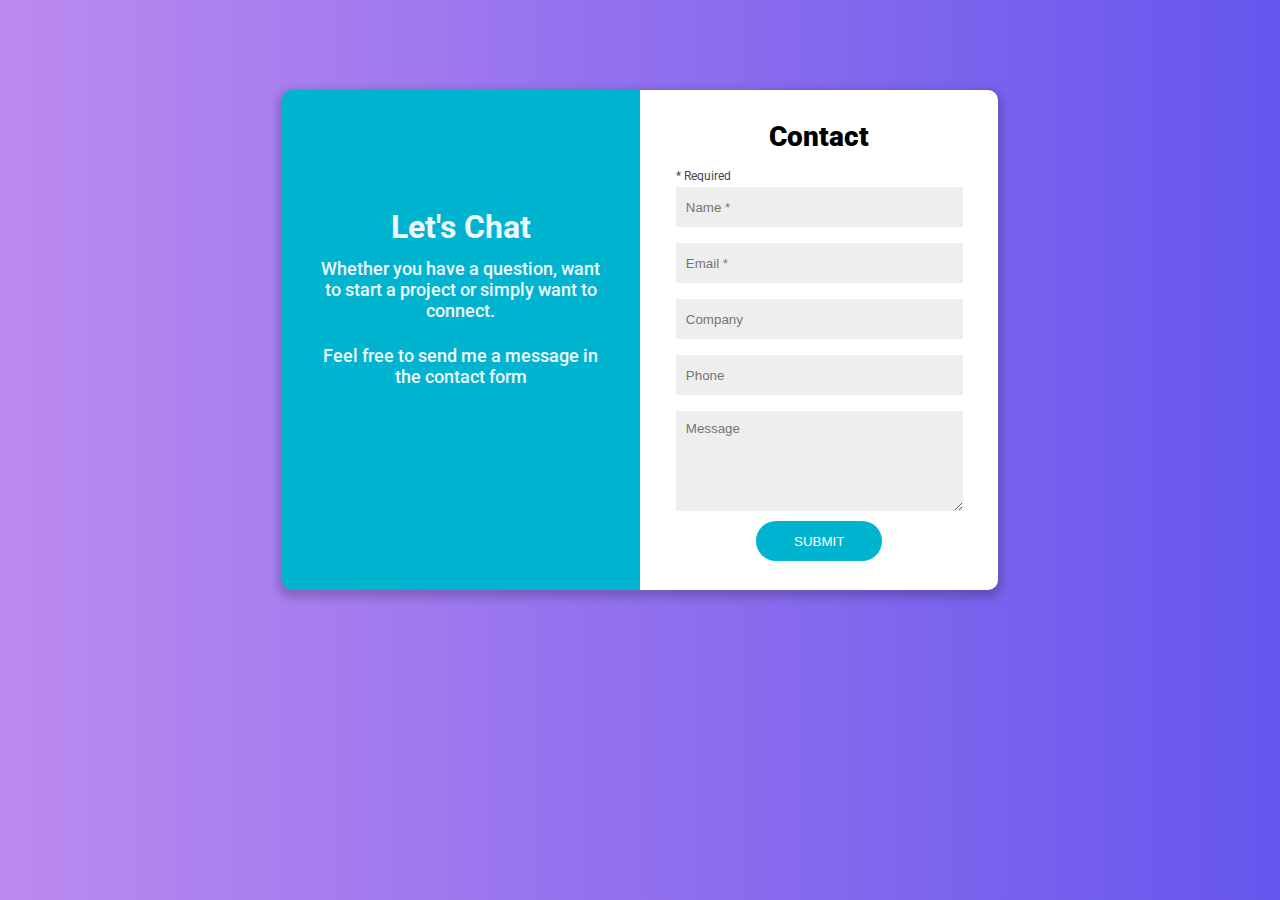
<file: TASK-1/index.html>
<!DOCTYPE html>
<html lang="en"> 
  <head>
    <meta charset="UTF-8" />
    <meta name="viewport" content="width=device-width, initial-scale=1.0" />
    <title>Document</title>
    <link rel="stylesheet" href="style.css" />
    <link rel="preconnect" href="https://fonts.googleapis.com" />
    <link rel="preconnect" href="https://fonts.gstatic.com" crossorigin />
    <link
      href="https://fonts.googleapis.com/css2?family=Poppins:ital,wght@0,100;0,200;0,300;0,400;0,500;0,600;0,700;0,800;0,900;1,100;1,200;1,300;1,400;1,500;1,600;1,700;1,800;1,900&family=Roboto:ital,wght@0,100;0,300;0,400;0,500;0,700;0,900;1,100;1,300;1,400;1,500;1,700;1,900&family=Sour+Gummy:ital,wght@0,100..900;1,100..900&display=swap"
      rel="stylesheet"
    />
  </head>
  <body>
    <div class="main-box">
      <div class="first-box">
        <h2>Let's Chat</h2>
        <p>
          Whether you have a question, want to start a project or simply want to
          connect.
        </p>
        <p>Feel free to send me a message in the contact form</p>
      </div>
      <div class="second-box">
        <h2>Contact</h2>
        <span> * Required</span>
        <form class="second-box-form" action="">
          <input type="name" placeholder="Name *" required />
          <input type="email" name="" id="" placeholder="Email *" required />
          <input type="text" placeholder="Company" />
          <input type="tel" placeholder="Phone" />
          <textarea
            class="textarea"
            name=""
            id=""
            placeholder="Message"
          ></textarea>

          <button type="submit">SUBMIT</button>
        </form>
      </div>
    </div>
  </body>
</html>
</file>
<file: TASK-1/style.css>
* {
  margin: 0;
  padding: 0;
  box-sizing: border-box;
  font-family: "Roboto", serif; 
}
body {
  background: linear-gradient(to right, #bb8aef, #6656ed);
}

.main-box {
  font-size: 0;
  width: 56%;
  height: 500px;
  margin: 90px auto;
  border-radius: 10px;
  box-shadow: 0 4px 8px 4px rgba(0, 0, 0, 0.19);
}

/* ---------- Start First Box-------- */

.first-box {
  display: inline-block;
  text-align: center;
  width: 50%;
  vertical-align: top;
  height: 100%;
  background-color: #00b4cf;
  padding: 10px 20px;
  border-radius: 10px 0 0 10px;
}
.first-box h2,
p {
  text-align: center;
  color: aliceblue;
  padding: 0 10px;
}
.first-box h2 {
  font-size: 32px;
  margin-top: 98px;
  padding-top: 10px;
}

.first-box p {
  font-size: 18px;
  font-weight: 500;
  padding: 12px 12px;
}

/* ----------- End First Box ------------------ */

/* ----------- Start Second Box ---------------- */

.second-box {
  display: inline-block;
  width: 50%;
  text-align: center;
  height: 100%;
  background-color: #fff;
  padding-top: 30px;
  border-radius: 0 10px 10px 0;
}
.second-box h2 {
  font-size: 28px;
  font-weight: 900;
}

.second-box span {
  display: block;
  text-align: left;
  width: 80%;
  margin: 16px auto 0 auto;
  color: #464946;
  font-size: 12px;
}
.second-box .second-box-form,
h2 {
  width: 80%;
  margin: auto;
  text-align: center;
  display: block;
}

.second-box-form input,
.textarea {
  margin-top: 16px;
  height: 40px;
  width: 100%;
  padding: 10px;
  border: none;
  background-color: #eeeeee;
  font-family: Arial, Helvetica, sans-serif;
}
.second-box-form input:first-child {
  margin-top: 4px;
}
.textarea {
  height: 100px;
}

.second-box button {
  width: 44%;
  height: 40px;
  margin-top: 10px;
  border-radius: 20px;
  padding: 13px;
  border: none;
  cursor: pointer;
  background-color: #00b4cf;
  color: white;
  font-family: Arial, Helvetica, sans-serif;
}


/* ----------- End Second Box ------------ */
</file>
